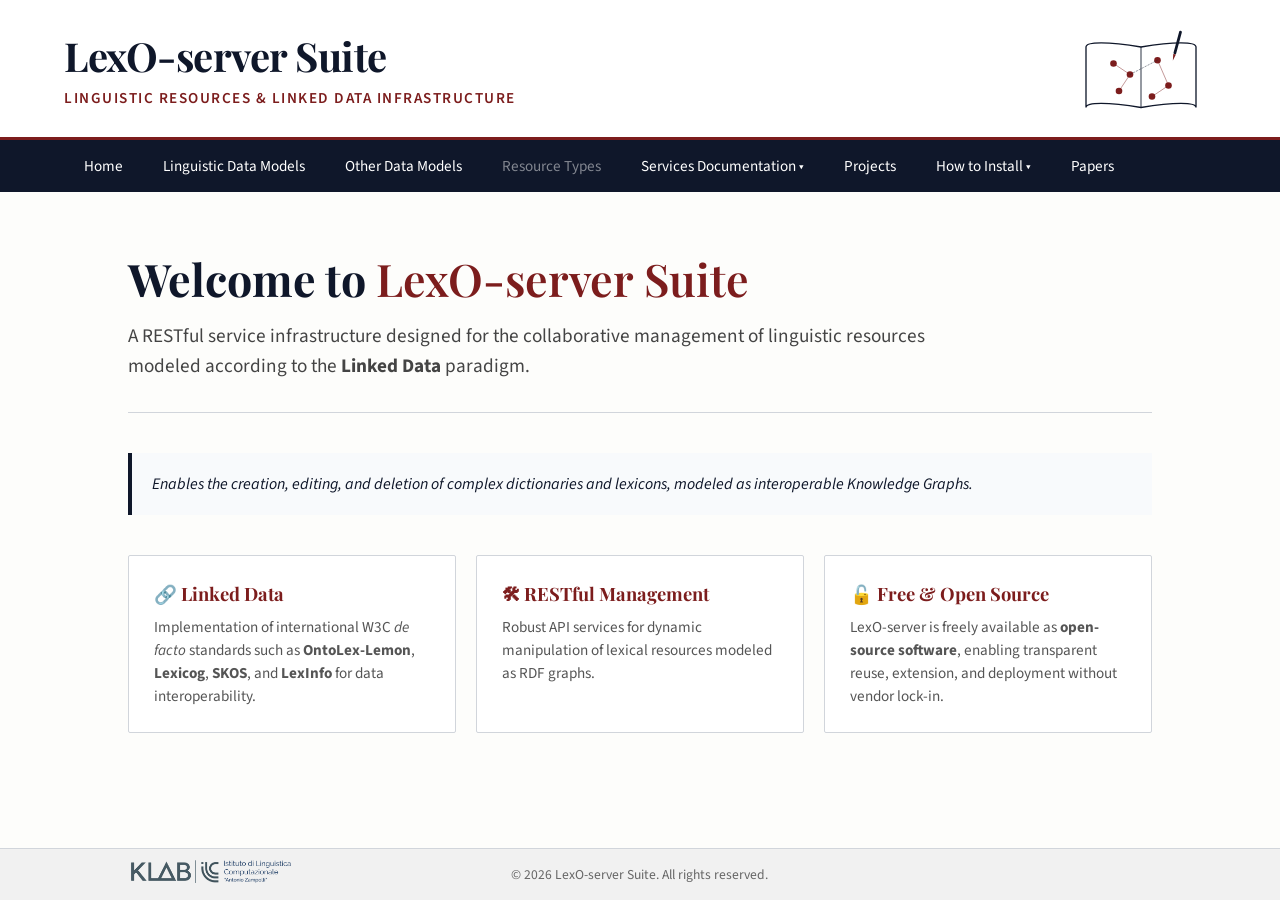
<file: index.html>
<!DOCTYPE html>
<html lang="en">
<head>
    <meta charset="UTF-8">
    <meta name="viewport" content="width=device-width, initial-scale=1.0">
    <meta name="description" content="LexO-server Suite: RESTful services for collaborative management of linguistic resources as Linked Data.">
    <title>LexO-server | Language Resources Management</title>
    <link rel="preconnect" href="https://fonts.googleapis.com">
    <link rel="preconnect" href="https://fonts.gstatic.com" crossorigin>
    <link href="https://fonts.googleapis.com/css2?family=Playfair+Display:wght@700&family=Source+Sans+Pro:wght@400;600&display=swap" rel="stylesheet">
    <link rel="stylesheet" href="assets/css/styles.css">
    <script src="https://code.jquery.com/jquery-3.6.0.min.js" defer></script>
    <script src="assets/js/main.js" defer></script>
    <script src="assets/js/router.js" defer></script>
</head>
<body>
    <header>
        <div class="brand-container" onclick="navigate('home')">
            <div class="title-group">
                <h1>LexO-server Suite</h1>
                <p>Linguistic Resources &amp; Linked Data Infrastructure</p>
            </div>
        </div>

        <svg class="logo-svg" viewBox="0 0 120 100" onclick="navigate('home')" fill="none" role="img" aria-label="LexO-server logo">
            <path d="M10 30 C 10 25, 30 25, 60 30 C 90 25, 110 25, 110 30 L 110 85 C 110 80, 90 80, 60 85 C 30 80, 10 80, 10 85 Z" fill="white" stroke="#0f172a" stroke-width="1.2"/>
            <path d="M60 30 L 60 85" stroke="#0f172a" stroke-width="0.8"/>
            <g fill="#7c1d1d">
                <circle cx="35" cy="45" r="3"/><circle cx="50" cy="55" r="3"/><circle cx="40" cy="70" r="3"/>
                <circle cx="75" cy="42" r="3"/><circle cx="85" cy="65" r="3"/><circle cx="70" cy="75" r="3"/>
            </g>
            <g stroke="#7c1d1d" stroke-width="0.8" opacity="0.5">
                <line x1="35" y1="45" x2="50" y2="55"/><line x1="50" y1="55" x2="40" y2="70"/>
                <line x1="75" y1="42" x2="85" y2="65"/><line x1="85" y1="65" x2="70" y2="75"/>
                <line x1="50" y1="55" x2="75" y2="42" stroke="#0f172a" stroke-dasharray="2,1"/>
            </g>
            <g transform="translate(95, 15) rotate(15)">
                <rect x="0" y="0" width="2.5" height="22" rx="1" fill="#0f172a"/>
                <path d="M0 22 L1.25 28 L2.5 22 Z" fill="#7c1d1d"/>
            </g>
        </svg>
    </header>

    <nav aria-label="Main navigation">
        <ul>
            <li><a onclick="navigate('home')">Home</a></li>
            <li><a onclick="navigate('models')">Linguistic Data Models</a></li>
            <li><a onclick="navigate('othermodels')">Other Data Models</a></li>
            <li><span class="nav-disabled" aria-disabled="true">Resource Types</span></li>
            <li class="dropdown">
                <a id="services-trigger" aria-haspopup="true" aria-expanded="false">Services Documentation ▾</a>
                <ul class="dropdown-menu">
                    <li><span class="nav-disabled" aria-disabled="true">Lexicon API</span></li>
                    <li><a onclick="navigate('api-wordnet')">WordNet API</a></li>
                    <li><span class="nav-disabled" aria-disabled="true">Dictionary API</span></li>
                    <li><a onclick="navigate('api-ecd')">ECD API</a></li>
                </ul>
            </li>
            <li><a onclick="navigate('projects')">Projects</a></li>
            <li><a href="https://github.com/ilc-cnr/LexO-server" target="_blank" rel="noopener noreferrer">How to Install</a></li>
            <li><a onclick="navigate('papers')">Papers</a></li>
        </ul>
    </nav>

    <main>
        <section id="home" class="active">
            <div class="hero-section">
                <h2 class="main-title">Welcome to <span class="accent-text">LexO-server Suite</span></h2>
                <p class="lead-paragraph">A RESTful service infrastructure designed for the collaborative management of linguistic resources modeled according to the <strong>Linked Data</strong> paradigm.</p>
            </div>
            <div class="highlight-box">Enables the creation, editing, and deletion of complex dictionaries and lexicons, modeled as interoperable Knowledge Graphs.</div>
            <div class="features-grid">
                <div class="feature-card" onclick="navigate('models')" tabindex="0">
                    <h3>🔗 Linked Data</h3>
                    <p>Implementation of international W3C <em>de facto</em> standards such as <strong>OntoLex-Lemon</strong>, <strong>Lexicog</strong>, <strong>SKOS</strong>, and <strong>LexInfo</strong> for data interoperability.</p>
                </div>
                <div class="feature-card" onclick="navigate('api-lexicon')" tabindex="0">
                    <h3>🛠 RESTful Management</h3>
                    <p>Robust API services for dynamic manipulation of lexical resources modeled as RDF graphs.</p>
                </div>
                <div class="feature-card" onclick="window.open('https://github.com/andreabellandi/LexO-server', '_blank', 'noopener,noreferrer')" tabindex="0">
                    <h3>🔓 Free &amp; Open Source</h3>
                    <p>LexO-server is freely available as <strong>open-source software</strong>, enabling transparent reuse, extension, and deployment without vendor lock-in.</p>
                </div>
            </div>
        </section>

        <section id="models">
            <div class="content-block">
                <h2>Data Model</h2>
                <div class="highlight-box">
                    <p>LexO-server is built on a modular framework. While <em>OntoLex-Lemon</em> and <em>Lexicog</em> constitute the structural <span class="model-meta" style="display:inline-block;margin:0 5px">Core Models</span> of the system, they are designed to be extended by <span class="model-meta" style="display:inline-block;margin:0 5px">Complementary Modules</span>.</p>
                </div>
                <div class="architecture-container">
                    <div class="model-entry">
                        <div class="model-meta">Core Model</div>
                        <h3>OntoLex-Lemon <span class="status-badge status-full">fully implemented</span></h3>
                        <p class="model-desc">The foundational standard for publishing lexicons on the Semantic Web, enabling the seamless integration between lexical data and ontologies. <a href="https://www.w3.org/community/ontolex/wiki/Final_Model_Specification" target="_blank" rel="noopener noreferrer" class="details-link">Module Details</a></p>
                        <div class="paper-line"><span class="paper-label">Reference Paper:</span>McCrae, J. P., Bosque-Gil, J., Gracia, J., Buitelaar, P., Cimiano, P. (2017) <i>The Ontolex-Lemon model: development and applications.</i> In Proceedings of eLex 2017 conference (pp. 19–21).</div>
                    </div>
                    <div class="model-entry">
                        <div class="model-meta">Core Model</div>
                        <h3>Lexicog <span class="status-badge status-full">fully implemented</span></h3>
                        <p class="model-desc">Designed to reflect traditional dictionary structures and the formal organization of lexicographic entries. <a href="https://www.w3.org/2019/09/lexicog/" target="_blank" rel="noopener noreferrer" class="details-link">Module Details</a></p>
                        <div class="paper-line"><span class="paper-label">Reference Paper:</span>Bosque-Gil, J., Gracia, J., Montiel-Ponsoda, E. (2017) <i>Towards a Module for Lexicography in OntoLex.</i> In Proceedings of the 1<sup>st</sup> Workshop on the OntoLex Model (pp. 74–84).</div>
                    </div>
                    <div class="model-entry">
                        <div class="model-meta">Complementary module</div>
                        <h3>Decomposition <span class="status-badge status-full">fully implemented</span></h3>
                        <p class="model-desc">Modeling the internal structure of compound words and multi-word expressions. <a href="https://www.w3.org/2016/05/ontolex/#decomposition-decomp" target="_blank" rel="noopener noreferrer" class="details-link">Module Details</a></p>
                        <div class="paper-line"><span class="paper-label">Reference Paper:</span>Benzoni, E., Pellegrini, M., Dedè, F., Passarotti, M. (2024) <i>Representing Compounding with OntoLex. An Evaluation of Vocabularies for Word Formation Resources.</i> In Proceedings of LREC-COLING (pp. 13958–13969).</div>
                    </div>
                    <div class="model-entry">
                        <div class="model-meta">Complementary module</div>
                        <h3>Variation &amp; Translation <span class="status-badge status-partial">partially implemented</span></h3>
                        <p class="model-desc">Managing semantic relations between variants and cross-lingual translations. <a href="https://www.w3.org/2016/05/ontolex/#variation-translation-vartrans" target="_blank" rel="noopener noreferrer" class="details-link">Module Details</a></p>
                        <div class="paper-line"><span class="paper-label">Reference Paper:</span>Bosque-Gil, J., Gracia, J., Aguado-de-Cea, G., Montiel-Ponsoda, E. (2015) <i>Applying the OntoLex model to a multilingual terminological resource.</i> In Proceedings of the European Semantic Web Conference (pp. 283–294).</div>
                    </div>
                    <div class="model-entry">
                        <div class="model-meta">Complementary module</div>
                        <h3>Syntax &amp; Semantics <span class="status-badge status-none">not implemented</span></h3>
                        <p class="model-desc">The interface between lexical items and their syntactic behavior and semantic argument structure. <a href="https://www.w3.org/2016/05/ontolex/#syntax-and-semantics-synsem" target="_blank" rel="noopener noreferrer" class="details-link">Module Details</a></p>
                    </div>
                    <div class="model-entry">
                        <div class="model-meta">Complementary module</div>
                        <h3>FrAC <span class="status-badge status-full">fully implemented</span></h3>
                        <p class="model-desc">Integrating frequencies, attestations, and data from external corpora. <a href="https://ontolex.github.io/frequency-attestation-corpus-information/" target="_blank" rel="noopener noreferrer" class="details-link">Module Details</a></p>
                        <div class="paper-line"><span class="paper-label">Reference Paper:</span>Chiarcos, C., Apostol, E. S., Kabashi, B., Truică, C. O. (2022) <i>Modelling frequency, attestation, and corpus-based information with OntoLex-FrAC.</i> In Proceedings of COLING (pp. 4018–4027).</div>
                    </div>
                    <div class="model-entry">
                        <div class="model-meta">Complementary module</div>
                        <h3>LemonEty <span class="status-badge status-partial">partially implemented</span></h3>
                        <p class="model-desc">Representing the history and evolutionary genealogy of lexical units. <a href="https://github.com/anasfkhan81/lemonEty/blob/master/lemonEty.ttl" target="_blank" rel="noopener noreferrer" class="details-link">Module Details</a></p>
                        <div class="paper-line"><span class="paper-label">Reference Paper:</span>Khan, A. F. (2018) <i>Towards the Representation of Etymological Data on the Semantic Web.</i> Information 9(12), 304.</div>
                    </div>
                    <div class="model-entry">
                        <div class="model-meta">Complementary module</div>
                        <h3>LexFom <span class="status-badge status-full">fully implemented</span></h3>
                        <p class="model-desc">Representing lexical functions in the Meaning–Text Theory framework and formally modelling semantic and combinatorial relations between lexical units. <a href="https://github.com/alex-fonseca/lexfom" target="_blank" rel="noopener noreferrer" class="details-link">Module Details</a></p>
                        <div class="paper-line"><span class="paper-label">Reference Paper:</span>Fonseca, A., Sadat, F., Lareau, F. (2016) <i>Lexfom: a lexical functions ontology model.</i> In Proceedings of CogALex (pp. 145–155).</div>
                    </div>
                </div>
            </div>
        </section>

        <section id="othermodels">
    <div class="content-block">
        <h2>Other Data Models</h2>
        <div class="highlight-box">
            <p>Alongside the vocabularies developed by the W3C OntoLex Community Group, LexO-server supports complementary semantic models that address specialised representation needs. These models build on established Semantic Web vocabularies, extending specific aspects of the OntoLex ecosystem while preserving interoperability with existing standards.</p>
        </div>
        <div class="architecture-container">
            <article class="model-entry">
                <div class="model-meta">Supporting Model</div>
                <h3>Collocation Processing Profile (CPP)</h3>
                <p class="model-desc">The Collocation Processing Profile (CPP) is an ontological model for representing the methodological provenance of collocation extraction. By integrating P-Plan, PROV-O, and OntoLex-FrAC, it connects extraction plans, processing parameters, corpus resources, and resulting collocation observations, enabling the conditions behind statistical results to be traced and compared.</p>
                <figure class="cpp-figure">
                    <div class="cpp-figure-image">
                        <button type="button" class="cpp-zoom-target" onclick="document.getElementById('cpp-lightbox').showModal()" aria-label="Enlarge the CPP architecture diagram" title="Click to enlarge the diagram">
                            <img src="assets/images/cpp-architecture.png" alt="CPP ontology diagram showing the Planning, Execution, and Observation layers" loading="lazy">
                        </button>
                    </div>
                    <figcaption class="cpp-caption"><strong>CPP Architecture.</strong> The architecture separates three interconnected layers. <strong>Planning</strong> (P-Plan) defines a reusable extraction procedure and its input and output variables, including the corpus, context window, linguistic constraints, and association measures. <strong>Execution</strong> (P-Plan and PROV-O) records individual processing runs, the actual parameter values, corpus snapshots and indexes, and the software or lexicographers involved. <strong>Observation</strong> (OntoLex-FrAC) represents the resulting collocations and links them to their extraction provenance. Together, these layers support traceability, methodological comparison, and reproducibility.</figcaption>
                </figure>
                <div class="cpp-links">
                    <a href="https://github.com/giuliabenotto/collocation-processing-profile" target="_blank" rel="noopener noreferrer" class="details-link">CPP Ontology &amp; Documentation ↗</a>
                    <a href="#/services/collocation-api" class="details-link">Collocation API →</a>
                </div>
            </article>
        </div>
    </div>
    <dialog id="cpp-lightbox" class="cpp-lightbox" aria-label="Enlarged CPP architecture diagram" onclick="if(event.target === this) this.close()">
        <button type="button" class="cpp-lightbox-close" onclick="document.getElementById('cpp-lightbox').close()" aria-label="Close diagram">×</button>
        <img src="assets/images/cpp-architecture.png" alt="Enlarged Collocation Processing Profile architecture diagram">
    </dialog>
</section>
        <section id="types"><div class="content-block"><h2>Resource Types</h2><p>Support for dictionaries, WordNets, etymological lexicons, and other linked linguistic resources.</p></div></section>

        <section id="api-lexicon">
            <div class="content-block"><h2>Lexicon Services Documentation</h2><table><thead><tr><th>Method</th><th>Endpoint</th><th>Function</th></tr></thead><tbody><tr><td><span class="method get">GET</span></td><td>/lexicon/entries</td><td>Retrieve the list of lexical entries.</td></tr><tr><td><span class="method post">POST</span></td><td>/lexicon/create</td><td>Create a new resource in the graph.</td></tr></tbody></table></div>
        </section>
        <section id="api-wordnet"><div class="content-block"><h2>WordNet API</h2><p>WordNet service documentation will be added here.</p></div></section>
        <section id="api-dictionary"><div class="content-block"><h2>Dictionary API</h2><p>Dictionary service documentation will be added here.</p></div></section>

        <section id="api-ecd">
            <div class="content-block">
                <h2>Explanatory Combinatorial Dictionary Services Documentation</h2>
                <h3 style="padding-top:10px">Dictionnaire Explicatif et Combinatoire (DEC)</h3>
                <table>
                    <thead><tr><th>Method</th><th>Endpoint and HTTP parameters</th><th>Payload example</th><th>Function</th></tr></thead>
                    <tbody>
                        <tr><td><span class="method get">GET</span></td><td>/ecd/create/ECDictionary<span class="param-list">lang = ISO language code<br>baseIRI = IRI of the DEC<br>prefix = short prefix for the base IRI</span></td><td>–</td><td>Create a DEC</td></tr>
                        <tr><td><span class="method post">POST</span></td><td>/ecd/create/ECDEntry<span class="param-list">baseIRI = IRI of the DEC<br>prefix = short prefix for the base IRI</span></td><td class="payload-cell"><pre class="json-block"><code>{
  "label": "calme",
  "type": "http://www.w3.org/ns/lemon/ontolex#Word",
  "language": "fr",
  "pos": [
    "http://www.lexinfo.net/ontology/3.0/lexinfo#noun",
    "http://www.lexinfo.net/ontology/3.0/lexinfo#adjective"
  ]
}</code></pre></td><td>Create an entry for a specific DEC</td></tr>
                        <tr><td><span class="method post">POST</span></td><td>/ecd/create/ECDForm<span class="param-list">ECDEntry = IRI of the entry<br>baseIRI = IRI of the DEC<br>prefix = short prefix for the base IRI</span></td><td class="payload-cell"><pre class="json-block"><code>{
  "label": "calmes",
  "type": "http://www.w3.org/ns/lemon/ontolex#otherForm",
  "language": "fr",
  "pos": [
    "http://www.lexinfo.net/ontology/3.0/lexinfo#noun",
    "http://www.lexinfo.net/ontology/3.0/lexinfo#adjective"
  ]
}</code></pre></td><td>Create a form of a DEC entry</td></tr>
                        <tr><td><span class="method get">GET</span></td><td>/ecd/create/ECDMeaning<span class="param-list">ECDEntry = IRI of the entry<br>baseIRI = IRI of the DEC<br>prefix = short prefix for the base IRI</span></td><td>–</td><td>Create a meaning (an OntoLex lexical sense) for a DEC entry</td></tr>
                        <tr><td><span class="method post">POST</span></td><td>/ecd/create/lexicalFunction<span class="param-list">baseIRI = IRI of the DEC<br>prefix = short prefix for the base IRI</span></td><td class="payload-cell"><pre class="json-block"><code>{
  "source": "http://lexica/mylexicon#calme_sense",
  "target": "http://lexica/mylexicon#olympien_sense",
  "lexicalFunction": "https://github.com/alex-fonseca/rlfowl/lfrlf.owl#LF-Magn",
  "type": "https://github.com/alex-fonseca/lexfom/lfrel.owl#ParadigmaticLFSenseRelation"
}</code></pre></td><td>Create a lexical function between source and target senses</td></tr>
                    </tbody>
                </table>
            </div>
        </section>

        <section id="projects">
            <div class="content-block">
                <h2>Applications of LexO-server in Research Projects</h2>
                <div class="project-row"><img src="assets/images/project-placeholder.svg" alt="" class="project-icon"><div class="project-title-col"><a href="https://www.ilc.cnr.it/progetti/vocabo/" target="_blank" rel="noopener noreferrer" style="text-decoration:none;color:inherit">VocaBO</a></div><div class="project-desc-col">The first native digital vocabulary devoted to the language of Giovanni Boccaccio, starting from the <em>Decameron</em>. It combines scientific lexicography and Digital Humanities methods to make words, meanings, semantic fields, and textual occurrences openly accessible and searchable.</div></div>
                <div class="project-row"><img src="assets/images/project-placeholder.svg" alt="" class="project-icon"><div class="project-title-col"><a href="https://www.ilc.cnr.it/en/progetti/ownw/" target="_blank" rel="noopener noreferrer" style="text-decoration:none;color:inherit">OWNW</a></div><div class="project-desc-col">OWNW – Old Words for a New World investigates how Christian terminology was translated and adapted in the earliest Baltic catechisms, combining historical linguistics, religious studies, computational lexicography, and knowledge representation.</div></div>
                <div class="project-row"><img src="assets/images/project-placeholder.svg" alt="" class="project-icon"><div class="project-title-col"><a href="https://www.ilc.cnr.it/progetti/itant/" target="_blank" rel="noopener noreferrer" style="text-decoration:none;color:inherit">ItAnt</a></div><div class="project-desc-col">ItAnt investigates the cultures of ancient Italy through linguistic and epigraphic documentation, combining historical linguistics, philology, epigraphy, and computational methods according to FAIR and Linked Open Data principles.</div></div>
                <div class="project-row"><img src="assets/images/project-placeholder.svg" alt="" class="project-icon"><div class="project-title-col"><a href="https://www.ilc.cnr.it/en/progetti/ditmao/" target="_blank" rel="noopener noreferrer" style="text-decoration:none;color:inherit">DiTMAO</a></div><div class="project-desc-col">DiTMAO is devoted to a dictionary of Old Occitan medico-botanical terminology and uses LexO-server services to model terms, variants, translations, conceptual references, and links to domain knowledge.</div></div>
            </div>
        </section>

        <section id="papers">
            <div class="content-block">
                <h2>Scientific References</h2>
                <div class="paper-item"><div class="paper-info"><span class="paper-title">Lexicographic Resources in the Semantic Web: Models, Tools, and Case Studies</span><span class="paper-meta">Bellandi, A. (2025)</span><span class="paper-pub">Umanistica Digitale, 9(21), 107–140.</span></div><a href="docs/papers/fqac095.pdf" class="pdf-link" download><span class="pdf-icon">📄</span><span class="pdf-label">PDF</span></a></div>
                <div class="paper-item"><div class="paper-info"><span class="paper-title">Building Linked Lexicography Applications with LexO-server</span><span class="paper-meta">Bellandi, A. (2023)</span><span class="paper-pub">Digital Scholarship in the Humanities 38(3), 937–952.</span></div><a href="docs/papers/22199-Bellandi.pdf" class="pdf-link" download><span class="pdf-icon">📄</span><span class="pdf-label">PDF</span></a></div>
            </div>
        </section>
    </main>

    <footer>
        <div class="footer-content">
            <div class="footer-logo-left"><a href="https://www.ilc.cnr.it/klab/" target="_blank" rel="noopener noreferrer"><img src="assets/images/logoILC.png" class="footer-logo-ilc" alt="CNR-ILC"></a></div>
            <div class="footer-copyright">&copy; 2026 LexO-server Suite. All rights reserved.</div>
        </div>
    </footer>
</body>
</html>
</file>
<file: assets/css/styles.css>
:root {
    --inst-blue: #0f172a;
    --inst-red: #7c1d1d;
    --bg-paper: #fdfdfb;
    --text-main: #2d2d2d;
    --border-color: #d1d5db;
    --nav-footer-height: 52px;
    --side-padding: 10%;
}

* {
    box-sizing: border-box;
    margin: 0;
    padding: 0;
}

html,
body {
    height: 100%;
    overflow: hidden;
}

body {
    display: flex;
    flex-direction: column;
    color: var(--text-main);
    background-color: var(--bg-paper);
    font-family: "Source Sans Pro", sans-serif;
}

h1,
h2,
h3 {
    color: var(--inst-blue);
    font-family: "Playfair Display", serif;
}

/* Header */
header {
    display: flex;
    flex-shrink: 0;
    align-items: center;
    justify-content: space-between;
    height: 140px;
    padding: 0 5%;
    border-bottom: 3px solid var(--inst-red);
    background: #fff;
}

.brand-container {
    display: flex;
    align-items: center;
    gap: 20px;
    cursor: pointer;
}

.logo-research {
    display: flex;
    align-items: center;
    justify-content: center;
    width: 50px;
    height: 50px;
    border: 2px solid var(--inst-red);
    color: var(--inst-red);
    font-family: "Playfair Display", serif;
    font-size: 1.8rem;
    font-weight: 700;
    cursor: pointer;
}

.title-group h1 {
    margin-bottom: 5px;
    font-size: 2.5rem;
    letter-spacing: -0.5px;
}

.title-group p {
    color: var(--inst-red);
    font-size: 0.95rem;
    font-weight: 600;
    letter-spacing: 1.5px;
    text-transform: uppercase;
}

.logo-svg {
    width: 150px;
    height: 110px;
    cursor: pointer;
    transition: transform 0.3s ease;
}

.logo-svg:hover {
    transform: scale(1.05);
}

/* Navigation */
nav {
    position: relative;
    z-index: 2000;
    display: flex;
    flex-shrink: 0;
    align-items: center;
    height: var(--nav-footer-height);
    padding: 0 5%;
    background: var(--inst-blue);
}

nav ul {
    display: flex;
    height: 100%;
    list-style: none;
}

nav ul li {
    position: relative;
    height: 100%;
}

nav ul li a {
    display: flex;
    align-items: center;
    height: 100%;
    padding: 0 20px;
    color: #fff;
    font-size: 0.95rem;
    text-decoration: none;
    cursor: pointer;
}

nav ul li a:hover,
nav ul li a:focus-visible {
    background: rgb(255 255 255 / 10%);
}

nav ul li .nav-disabled {
    display: flex;
    align-items: center;
    height: 100%;
    padding: 0 20px;
    color: rgb(255 255 255 / 48%);
    font-size: 0.95rem;
    cursor: default;
    user-select: none;
}

.dropdown-menu li .nav-disabled {
    display: block;
    width: 100%;
    height: auto;
    padding: 12px 20px;
    color: #9ca3af;
    background-color: #f8fafc;
}

.dropdown-menu {
    position: absolute;
    top: 100%;
    left: 0;
    z-index: 3000;
    display: none;
    min-width: 280px;
    border-top: 3px solid var(--inst-red);
    background-color: #fff;
    box-shadow: 0 8px 16px rgb(0 0 0 / 15%);
    list-style: none;
}

.dropdown-menu li {
    height: auto;
    border-bottom: 1px solid #eee;
    background-color: #fff;
}

.dropdown-menu li a {
    display: block;
    width: 100%;
    height: auto;
    padding: 12px 20px;
    color: var(--inst-blue);
}

.dropdown-menu li a:hover,
.dropdown-menu li a:focus-visible {
    background-color: #f8fafc;
}

/* Main content */
main {
    flex: 1;
    overflow-y: auto;
    padding: 50px var(--side-padding);
    background-color: var(--bg-paper);
}

section {
    display: none;
    animation: fade-in 0.4s ease;
}

section.active {
    display: block;
}

@keyframes fade-in {
    from {
        opacity: 0;
    }

    to {
        opacity: 1;
    }
}

.content-block {
    margin-bottom: 40px;
}

.content-block p {
    margin-bottom: 20px;
    font-size: 1.1rem;
    text-align: justify;
}

table {
    width: 100%;
    margin: 25px 0;
    border-collapse: collapse;
    background: #fff;
    font-size: 0.9rem;
}

th,
td {
    padding: 12px 15px;
    border: 1px solid var(--border-color);
    text-align: left;
}

th {
    color: var(--inst-blue);
    background: #f1f5f9;
    font-size: 0.8rem;
    text-transform: uppercase;
}

.method {
    padding: 2px 6px;
    border-radius: 3px;
    font-family: monospace;
    font-weight: 700;
}

.get {
    color: #065f46;
    background: #d1fae5;
}

.post {
    color: #1e40af;
    background: #dbeafe;
}

/* Papers */
#papers h2 {
    margin-bottom: 30px;
}

.paper-item {
    display: flex;
    align-items: center;
    justify-content: space-between;
    gap: 20px;
    margin-bottom: 25px;
    padding-bottom: 15px;
    border-bottom: 1px dashed var(--border-color);
}

.paper-info {
    flex: 1;
}

.pdf-link {
    display: flex;
    flex-direction: column;
    align-items: center;
    min-width: 50px;
    color: var(--inst-red);
    font-size: 0.75rem;
    font-weight: 700;
    text-decoration: none;
    transition: opacity 0.2s;
}

.pdf-link:hover,
.pdf-link:focus-visible {
    opacity: 0.7;
}

.pdf-icon {
    margin-bottom: 2px;
    font-size: 1.8rem;
}

.pdf-label {
    letter-spacing: 0.5px;
    text-transform: uppercase;
}

.paper-title {
    display: block;
    color: var(--inst-red);
    font-size: 1.15rem;
    font-weight: 600;
}

.paper-meta {
    display: block;
    margin-top: 4px;
    color: #555;
    font-size: 0.95rem;
}

.paper-pub {
    display: block;
    color: #666;
    font-size: 0.95rem;
    font-style: italic;
}

/* Status badges */
.status-badge {
    display: inline-block;
    margin-left: 8px;
    padding: 2px 8px;
    border-radius: 12px;
    font-family: "Source Sans Pro", sans-serif;
    font-size: 0.65rem;
    font-weight: 700;
    letter-spacing: 0.5px;
    text-transform: uppercase;
    vertical-align: middle;
}

.status-full {
    border: 1px solid rgb(22 101 52 / 20%);
    color: #166534;
    background-color: #dcfce7;
}

.status-partial {
    border: 1px solid rgb(133 77 14 / 20%);
    color: #854d0e;
    background-color: #fef9c3;
}

.status-none {
    border: 1px solid rgb(153 27 27 / 20%);
    color: #991b1b;
    background-color: #fee2e2;
}

/* Footer */
footer {
    display: flex;
    flex-shrink: 0;
    align-items: center;
    height: var(--nav-footer-height);
    padding: 0 var(--side-padding);
    border-top: 1px solid var(--border-color);
    background: #f1f1f1;
}

.footer-content {
    display: grid;
    grid-template-columns: 1fr 1fr 1fr;
    align-items: center;
    width: 100%;
}

.footer-logo-left {
    display: flex;
    justify-content: flex-start;
}

.footer-copyright {
    color: #666;
    font-size: 0.85rem;
    text-align: center;
    white-space: nowrap;
}

.footer-logo-right {
    display: flex;
    justify-content: flex-end;
}

.footer-logo-ilc {
    width: auto;
    height: 25px;
}

.footer-logo-clarin {
    width: auto;
    height: 38px;
}

/* Shared highlighted content */
.highlight-box {
    margin: 30px 0;
    padding: 20px;
    border-left: 4px solid var(--inst-blue);
    color: var(--inst-blue);
    background: #f8fafc;
    font-style: italic;
}

/* Architecture */
.architecture-container {
    position: relative;
    margin-top: 30px;
}

.model-entry {
    position: relative;
    margin-bottom: 50px;
    padding-bottom: 10px;
}

.model-entry h3 {
    display: flex;
    align-items: center;
    gap: 15px;
    margin-bottom: 10px;
    color: var(--inst-blue);
    font-size: 1.3rem;
}

.model-meta {
    margin-bottom: 5px;
    color: var(--inst-red);
    font-size: 0.85rem;
    font-weight: 600;
    text-transform: uppercase;
}

.model-desc {
    max-width: 800px;
    margin: 10px 0 15px 40px;
    padding: 15px 20px;
    border-left: 4px solid var(--inst-red);
    border-radius: 0 4px 4px 0;
    background: #f8fafc;
    font-size: 1rem;
    line-height: 1.6;
}

.paper-line {
    display: block;
    max-width: 750px;
    margin-top: 10px;
    margin-left: 60px;
    color: #4b5563;
    font-size: 0.88rem;
    line-height: 1.5;
}

.paper-line i {
    color: var(--inst-blue);
    font-style: italic;
    font-weight: 500;
}

.paper-line .paper-label {
    display: block;
    margin-bottom: 4px;
    color: var(--inst-red);
    font-size: 0.7rem;
    font-weight: 800;
    letter-spacing: 1px;
    text-transform: uppercase;
}

.details-link {
    display: inline-block;
    margin-left: 10px;
    padding: 2px 8px;
    border-radius: 10px;
    color: var(--inst-blue);
    background: #eee;
    font-size: 0.7rem;
    font-weight: 600;
    letter-spacing: 0.8px;
    text-decoration: none;
    text-transform: uppercase;
    vertical-align: middle;
    transition: all 0.2s ease;
}

.details-link:hover,
.details-link:focus-visible {
    color: #fff;
    background: var(--inst-red);
}

/* Home */
.hero-section {
    margin-bottom: 40px;
    padding: 10px 0 30px;
    border-bottom: 1px solid var(--border-color);
}

.main-title {
    margin-bottom: 15px;
    font-size: 2.8rem;
    line-height: 1.2;
}

.accent-text {
    color: var(--inst-red);
    font-weight: 600;
}

.lead-paragraph {
    max-width: 850px;
    color: #444;
    font-size: 1.2rem;
    line-height: 1.6;
}

.features-grid {
    display: grid;
    grid-template-columns: repeat(auto-fit, minmax(250px, 1fr));
    gap: 20px;
    margin-top: 40px;
}

.feature-card {
    padding: 25px;
    border: 1px solid var(--border-color);
    border-radius: 2px;
    background: #fff;
    text-align: left;
    cursor: pointer;
    transition: background-color 0.2s ease, border-color 0.2s ease;
}

.feature-card:hover,
.feature-card:focus-visible {
    border-color: var(--inst-blue);
    background-color: #f1f5f9;
}

.feature-card h3 {
    display: flex;
    align-items: center;
    gap: 10px;
    margin-bottom: 10px;
    color: var(--inst-red);
    font-size: 1.15rem;
}

.feature-card p {
    color: #555;
    font-size: 0.95rem;
    line-height: 1.5;
}

/* API documentation */
.param-list {
    display: block;
    margin-top: 5px;
    margin-left: 15px;
    color: #666;
    font-size: 0.85em;
    line-height: 1.4;
}

.payload-cell {
    vertical-align: top;
    background-color: #f8fafc;
}

.json-block {
    margin: 0;
    padding: 8px;
    color: #475569;
    font-family: Consolas, Monaco, monospace;
    font-size: 0.8em;
    line-height: 1.3;
    white-space: pre-wrap;
}

/* Projects */
.project-row {
    display: grid;
    grid-template-columns: 80px 200px 1fr;
    gap: 30px;
    align-items: start;
    padding: 25px 0;
    border-bottom: 1px dashed var(--border-color);
}

.project-icon {
    width: 80px;
    height: 80px;
    object-fit: contain;
}

.project-title-col {
    color: var(--inst-red);
    font-family: "Playfair Display", serif;
    font-size: 1.15rem;
    font-weight: 600;
}

.project-desc-col {
    color: #555;
    font-family: "Source Sans Pro", sans-serif;
    font-size: 0.95rem;
    line-height: 1.6;
    text-align: justify;
}

@media (max-width: 1000px) {
    :root {
        --side-padding: 5%;
    }

    nav {
        overflow-x: auto;
    }

    nav ul {
        min-width: max-content;
    }

    .project-row {
        grid-template-columns: 70px 160px 1fr;
        gap: 20px;
    }
}

@media (max-width: 700px) {
    html,
    body {
        height: auto;
        min-height: 100%;
        overflow: auto;
    }

    body {
        display: block;
    }

    header {
        height: auto;
        min-height: 120px;
        padding-top: 20px;
        padding-bottom: 20px;
    }

    .title-group h1 {
        font-size: 1.8rem;
    }

    .title-group p {
        font-size: 0.75rem;
    }

    .logo-svg {
        width: 100px;
        height: 80px;
    }

    main {
        overflow: visible;
        padding-top: 35px;
        padding-bottom: 35px;
    }

    .main-title {
        font-size: 2.1rem;
    }

    .model-desc,
    .paper-line {
        margin-left: 0;
    }

    .model-entry h3 {
        align-items: flex-start;
        flex-direction: column;
        gap: 8px;
    }

    .status-badge {
        margin-left: 0;
    }

    .project-row {
        grid-template-columns: 60px 1fr;
    }

    .project-icon {
        width: 60px;
        height: 60px;
    }

    .project-desc-col {
        grid-column: 1 / -1;
    }

    .footer-content {
        grid-template-columns: auto 1fr auto;
        gap: 12px;
    }

    .footer-copyright {
        font-size: 0.7rem;
        white-space: normal;
    }

    table {
        display: block;
        overflow-x: auto;
    }
}

/* Other Data Models: Collocation Processing Profile */
#othermodels .highlight-box p {
    margin-bottom: 0;
    line-height: 1.55;
}
#othermodels .cpp-figure {
    max-width: 960px;
    margin: 26px 0 0 40px;
}
#othermodels .cpp-figure-image {
    padding: 12px;
    border: 1px solid var(--border-color);
    border-radius: 3px;
    background: #fff;
    text-align: center;
}
#othermodels .cpp-zoom-target {
    display: block;
    width: 100%;
    margin: 0;
    padding: 0;
    border: 0;
    background: transparent;
    cursor: zoom-in;
}
#othermodels .cpp-zoom-target:focus-visible {
    outline: 3px solid var(--inst-red);
    outline-offset: 4px;
}
#othermodels .cpp-figure-image img {
    display: block;
    max-width: 100%;
    height: auto;
    margin: 0 auto;
}
#othermodels .cpp-caption {
    margin-top: 15px;
    padding: 15px 18px;
    border-left: 3px solid var(--border-color);
    color: #4b5563;
    background: #f8fafc;
    font-size: 0.97rem;
    line-height: 1.6;
    text-align: justify;
}
#othermodels .cpp-caption strong {
    color: var(--inst-blue);
}
#othermodels .cpp-links {
    display: flex;
    flex-wrap: wrap;
    align-items: center;
    gap: 12px;
    margin: 20px 0 0 40px;
}
#othermodels .cpp-links .details-link {
    margin-left: 0;
    padding: 5px 10px;
    border-radius: 10px;
}
#othermodels .cpp-lightbox {
    position: fixed;
    width: fit-content;
    max-width: 95vw;
    max-height: 94vh;
    margin: auto;
    padding: 22px;
    border: 0;
    border-radius: 4px;
    background: #fff;
    box-shadow: 0 15px 55px rgb(0 0 0 / 30%);
}
#othermodels .cpp-lightbox::backdrop {
    background: rgb(15 23 42 / 90%);
}
#othermodels .cpp-lightbox img {
    display: block;
    max-width: calc(95vw - 44px);
    max-height: calc(94vh - 44px);
    width: auto;
    height: auto;
    object-fit: contain;
}
#othermodels .cpp-lightbox-close {
    position: absolute;
    top: 3px;
    right: 5px;
    padding: 0 7px;
    border: 0;
    border-radius: 3px;
    color: var(--inst-blue);
    background: rgb(255 255 255 / 90%);
    font-size: 1.45rem;
    cursor: pointer;
}
@media (max-width: 650px) {
    #othermodels .model-desc,
    #othermodels .cpp-figure,
    #othermodels .cpp-links {
        margin-left: 0;
    }
    #othermodels .cpp-figure-image {
        padding: 4px;
    }
    #othermodels .cpp-caption {
        font-size: 0.91rem;
        text-align: left;
    }
}
</file>
